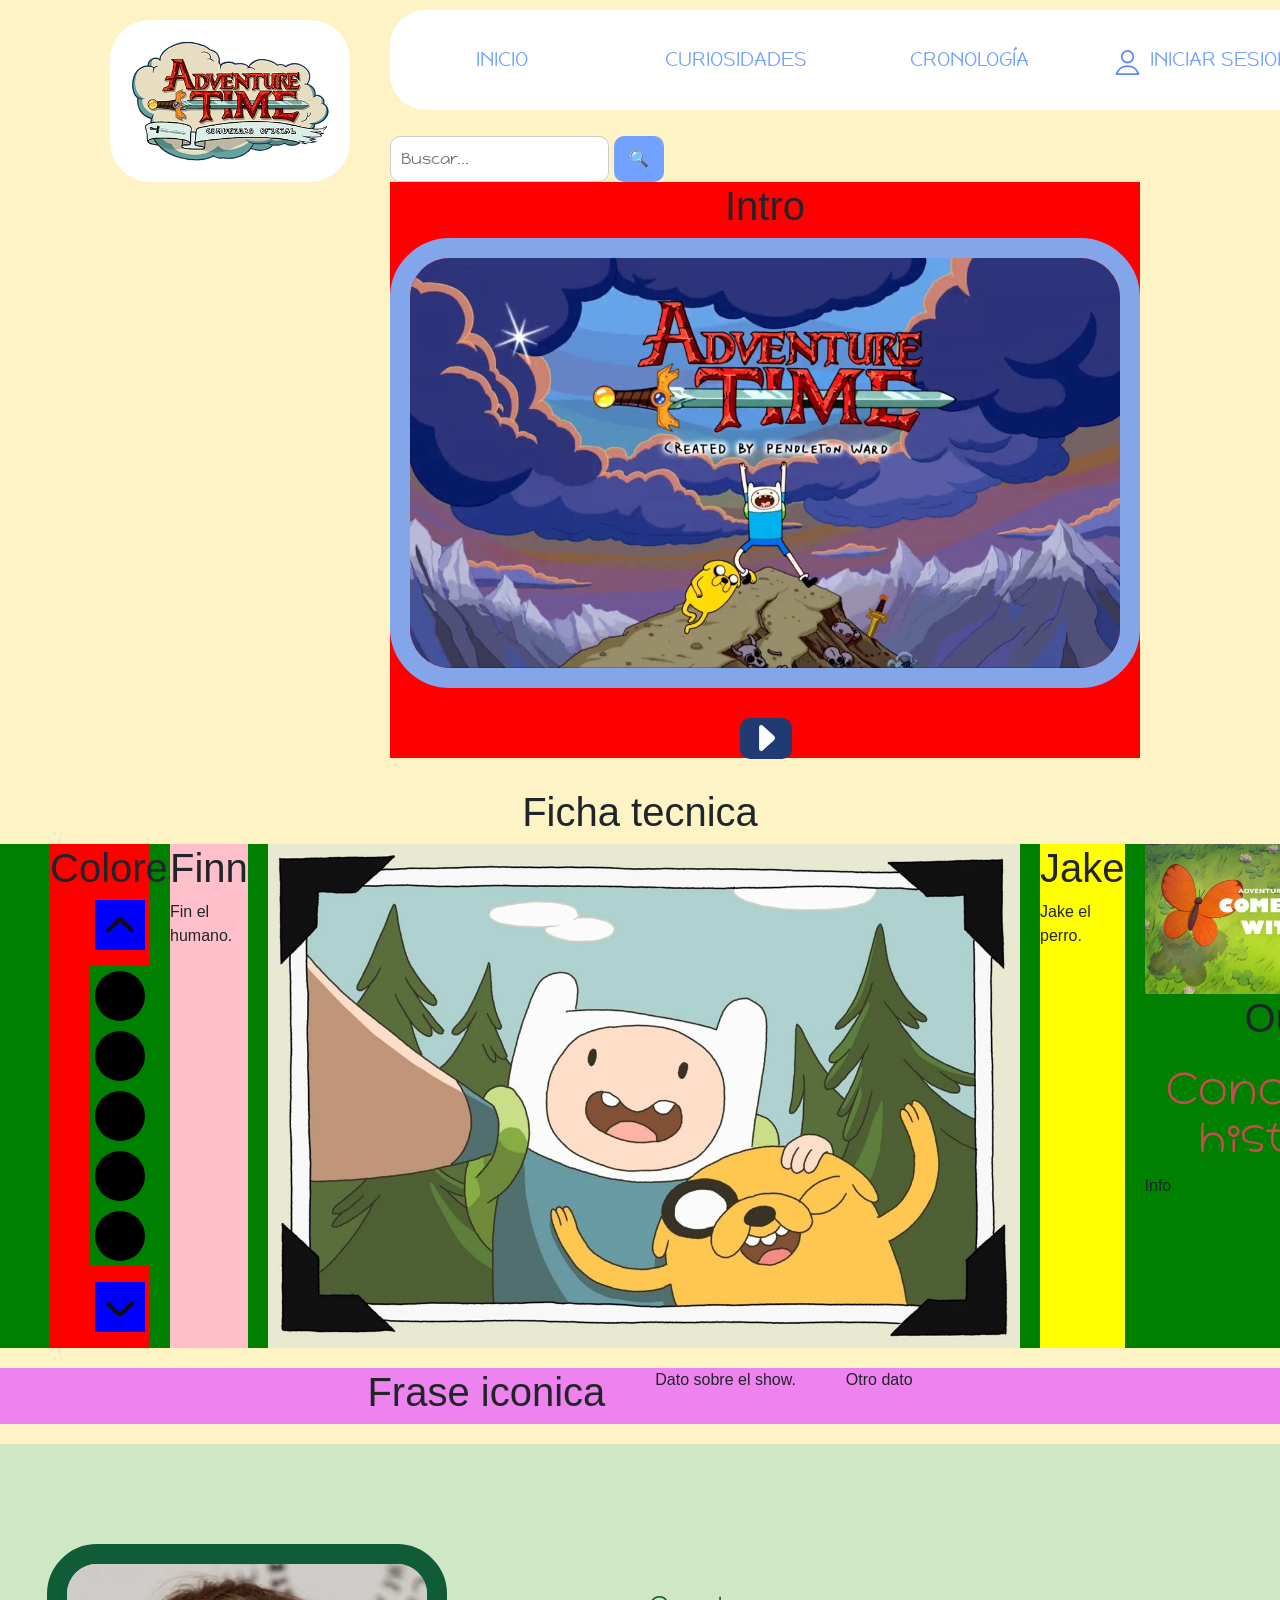
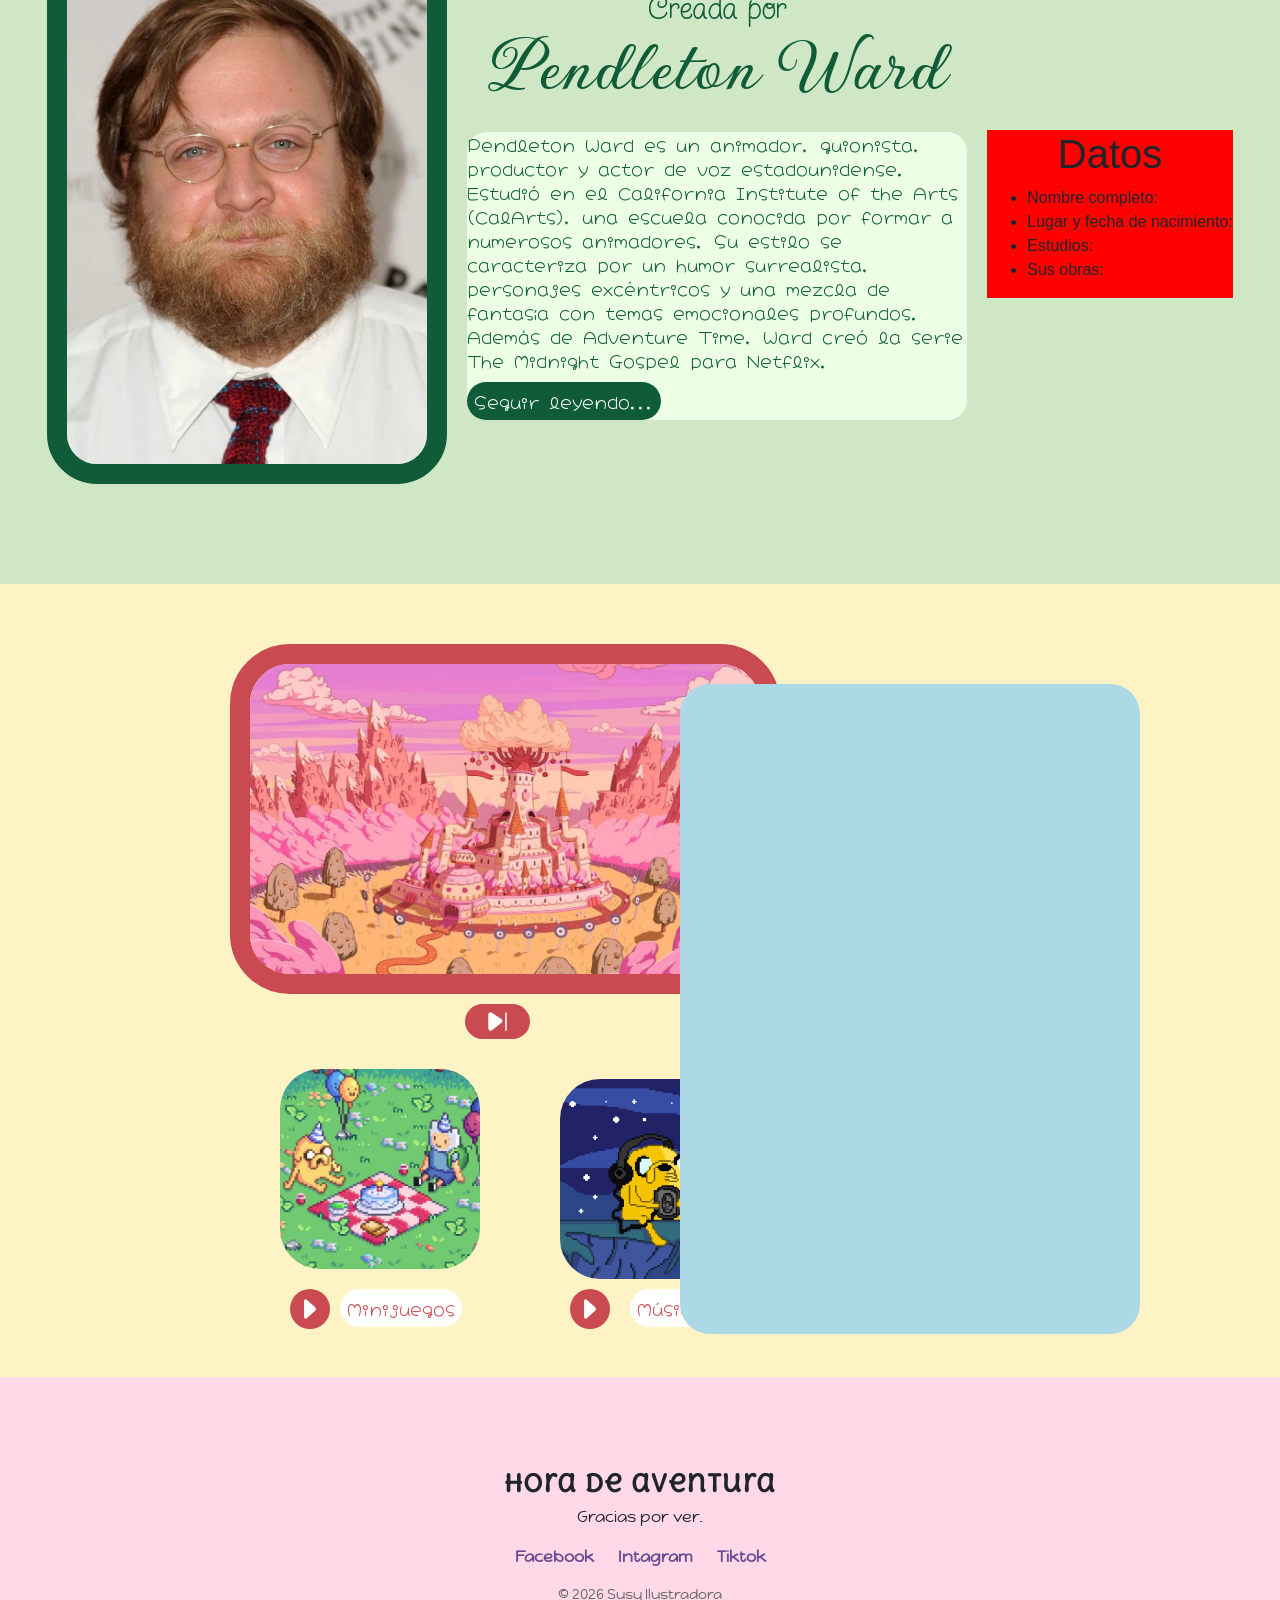
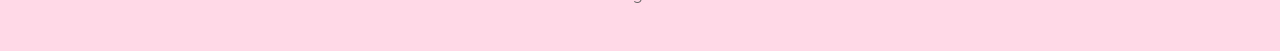
<file: index.html>
<!doctype html>
<html lang="es">
  <head>
    <meta charset="utf-8" />
    <meta name="viewport" content="width=device-width, initial-scale=1, shrink-to-fit=no" />
    <meta name="description" content="Mi web propia" />
    <meta name="author" content="Creacionmedia Publicidad" />
    <link rel="icon" href="images/favicon.ico" />
    <title>Web propia Hora de aventura</title>

    <!-- Bootstrap core CSS -->
    <link
      rel="stylesheet"
      href="https://stackpath.bootstrapcdn.com/bootstrap/4.3.1/css/bootstrap.min.css"
      integrity="sha384-ggOyR0iXCbMQv3Xipma34MD+dH/1fQ784/j6cY/iJTQUOhcWr7x9JvoRxT2MZw1T"
      crossorigin="anonymous" />
    <link rel="preconnect" href="https://fonts.googleapis.com" />
    <link rel="preconnect" href="https://fonts.gstatic.com" crossorigin />
    <link
      href="https://fonts.googleapis.com/css2?family=Delius+Unicase:wght@400;700&family=Fuzzy+Bubbles:wght@400;700&family=Gwendolyn:wght@400;700&family=Hachi+Maru+Pop&family=Happy+Monkey&family=Twinkle+Star&display=swap"
      rel="stylesheet" />
    <!-- Place your stylesheet here-->
    <link href="css/estiloinicio.css" rel="stylesheet" type="text/css" />
  </head>

  <body>
    <section id="inicio" class="log">
      <div class="container">
        <div class="row">
          <img src="images/atlogo.png" alt="logotip" />
        </div>
      </div>
    </section>

    <section class="cabecera">
      <div class="container">
        <div class="container">
          <div class="inicio1">
            <div class="menu">
              <ul>
                <li class="in">
                  <a
                    href="/">
                    INICIO
                  </a>
                </li>
                <li>
                  <a
                    href="/hora-de-aventura/curiosidades.html">
                    CURIOSIDADES
                  </a>
                </li>
                <li>
                  <a
                    href="/hora-de-aventura/cronologia.html">
                    CRONOLOGÍA
                  </a>
                </li>
                <li class="inicio">
                  <svg
                    class="icono"
                    xmlns="http://www.w3.org/2000/svg"
                    width="200"
                    height="200"
                    viewBox="0 0 14 14"
                    fill="#5b88f1">
                    <g fill="none" stroke="#5b88f1" stroke-linecap="round" stroke-linejoin="round">
                      <circle cx="7" cy="3.75" r="3.25" />
                      <path d="M13.18 13.5a6.49 6.49 0 0 0-12.36 0Z" />
                    </g></svg
                  ><a href="#login">INICIAR SESION</a>
                </li>
              </ul>
            </div>
          </div>
        </div>
      </div>
    </section>

    <div action="/buscar" method="get" class="buscador">
      <input type="text" name="q" placeholder="Buscar..." class="search-input" />
      <button type="submit" class="search-button">🔍</button>
    </div>
     
   <div class="intro">
      <h1>Intro</h1>
        <div class="fondos2">
        <img src="images/galeria/intro.jpg" alt="Imagen" id="Intro" />
        <br /> 
        <a href="https://www.youtube.com/watch?v=cvDxko2Zm0Q" class="boton1" target="_blank">
           <svg xmlns="http://www.w3.org/2000/svg" width="40" height="40" viewBox="0 0 24 24">
            <path
              fill="#ffffff"
              d="M16.75 11.989a1.82 1.82 0 0 1-.57 1.36l-6.82 6.1a1.27 1.27 0 0 1-.65.31h-.19a1.3 1.3 0 0 1-.52-.1a1.23 1.23 0 0 1-.54-.47a1.19 1.19 0 0 1-.21-.68v-13a1.2 1.2 0 0 1 .21-.69a1.23 1.23 0 0 1 1.25-.56c.24.039.464.143.65.3l6.76 6.09c.19.162.344.363.45.59c.114.234.175.49.18.75" />
          </svg></a>
    
      </div>
       
   </div>
   
   <h1>Ficha tecnica</h1>
   <div class="ficha">
      
       <div class="colores">
           <h1>Colores</h1>
           <p class="arrow"><svg width="50px" height="50px" viewBox="0 0 24 24" fill="none" xmlns="http://www.w3.org/2000/svg">
<path d="M18.2929 15.2893C18.6834 14.8988 18.6834 14.2656 18.2929 13.8751L13.4007 8.98766C12.6195 8.20726 11.3537 8.20757 10.5729 8.98835L5.68257 13.8787C5.29205 14.2692 5.29205 14.9024 5.68257 15.2929C6.0731 15.6835 6.70626 15.6835 7.09679 15.2929L11.2824 11.1073C11.673 10.7168 12.3061 10.7168 12.6966 11.1073L16.8787 15.2893C17.2692 15.6798 17.9024 15.6798 18.2929 15.2893Z" fill="#0F0F0F"/>
</svg></p>
           <ul>
              <li>
                  <svg viewBox="0 0 120 120" version="1.1" xmlns="http://www.w3.org/2000/svg">
  <circle cx="60" cy="60" r="50" />
</svg>
              </li>
              <li><svg viewBox="0 0 120 120" version="1.1" xmlns="http://www.w3.org/2000/svg">
  <circle cx="60" cy="60" r="50" />
</svg></li>
          <li><svg viewBox="0 0 120 120" version="1.1" xmlns="http://www.w3.org/2000/svg">
  <circle cx="60" cy="60" r="50" />
</svg></li>
          <li><svg viewBox="0 0 120 120" version="1.1" xmlns="http://www.w3.org/2000/svg">
  <circle cx="60" cy="60" r="50" />
</svg></li>
          <li><svg viewBox="0 0 120 120" version="1.1" xmlns="http://www.w3.org/2000/svg">
  <circle cx="60" cy="60" r="50" />
</svg></li>
           </ul>
           <p><svg width="50px" height="50px" viewBox="0 0 24 24" fill="none" xmlns="http://www.w3.org/2000/svg">
<path d="M5.70711 9.71069C5.31658 10.1012 5.31658 10.7344 5.70711 11.1249L10.5993 16.0123C11.3805 16.7927 12.6463 16.7924 13.4271 16.0117L18.3174 11.1213C18.708 10.7308 18.708 10.0976 18.3174 9.70708C17.9269 9.31655 17.2937 9.31655 16.9032 9.70708L12.7176 13.8927C12.3271 14.2833 11.6939 14.2832 11.3034 13.8927L7.12132 9.71069C6.7308 9.32016 6.09763 9.32016 5.70711 9.71069Z" fill="#0F0F0F"/>
</svg></p>
           
       </div>
       <div class="finn-info">
          <h1>Finn</h1>
           <p>Fin el humano.</p>
       </div>
       <img src="images/galeria/selfie.jpg" alt="Finn y Jake selfie" id="selfie">
       <div class="jake-info">
          <h1>Jake</h1>
           <p>Jake el perro.</p>
       </div>
       <div class="end">
           <img src="images/galeria/outro.jpg" alt="Come Along With Me" id="imgoutro">
           <h1>Outro</h1>
           <div class="historia">
              <h2>Conoce la historia</h2>
           <p>Info</p> 
           </div>
           
       </div>
       
   </div>
   <div class="texto-ficha">
       <h1>Frase iconica</h1>
       <p>Dato sobre el show.</p>
       <p>Otro dato</p>
   </div>
   
    <div class="biografia">
      <div><img src="images/galeria/Pendleton.png" alt="Foto Pendelton" class="foto1" /></div>
      <div class="info">
        <h1>Creada por</h1>
        <h2>Pendleton Ward</h2>
        <p>
          Pendleton Ward es un animador, guionista, productor y actor de voz estadounidense. Estudió en el California
          Institute of the Arts (CalArts), una escuela conocida por formar a numerosos animadores. Su estilo se
          caracteriza por un humor surrealista, personajes excéntricos y una mezcla de fantasía con temas emocionales
          profundos. Además de Adventure Time, Ward creó la serie The Midnight Gospel para Netflix.
          <br />
          <button id="...">Seguir leyendo...</button>
        </p>
      </div>
      <div class="datos-ward">
          <h1>Datos</h1>
          <ul>
              <li>Nombre completo:</li>
              <li>Lugar y fecha de nacimiento:</li>
              <li>Estudios:</li>
              <li>Sus obras:</li>
          </ul>
      </div>
    </div>
    <div class="estructura">
      <div class="slider">
        <img src="images/galeria/tarjeta1.jpg" alt="Img 1" />
        <img src="images/galeria/tarjeta2.jpg" alt="Img 2" />
        <img src="images/galeria/tarjeta3.jpg" alt="Img 3" />
        <img src="images/galeria/tarjeta4.jpg" alt="Img 4" />
        <img src="images/galeria/tarjeta5.jpg" alt="Img 5" />
      </div>
      <div class="fondos">
        <img src="images/galeria/fondo1.jpg" alt="Imagen" id="miImagen" />
        <br />
        <button class="botonfondos">
          <svg xmlns="http://www.w3.org/2000/svg" width="25" height="25" viewBox="0 0 24 24"><path fill="#ffffff" d="M20.095 21a.75.75 0 0 1-.75-.75V3.75a.75.75 0 0 1 1.5 0v16.5a.74.74 0 0 1-.75.75m-3.4-9.589a2.25 2.25 0 0 1-.85 1.82l-9.11 7.09c-.326.247-.713.4-1.12.44h-.23a2.142 2.142 0 0 1-1-.22a2.201 2.201 0 0 1-.9-.81a2.17 2.17 0 0 1-.33-1.16V5.421a2.22 2.22 0 0 1 .31-1.12a2.25 2.25 0 0 1 .85-.8a2.18 2.18 0 0 1 2.24.1l9.12 6.08c.29.191.53.448.7.75a2.3 2.3 0 0 1 .32.98"/></svg>
        </button>
      </div>
    </div>

    <div class="recuadros">
      <div class="fin">
        <img src="images/galeria/minijuegos.jpg" alt="Imagen" id="minijuegos" />
        <br />
        <button class="boton3">
          <svg xmlns="http://www.w3.org/2000/svg" width="30" height="30" viewBox="0 0 24 24">
            <path
              fill="#ffffff"
              d="M16.75 11.989a1.82 1.82 0 0 1-.57 1.36l-6.82 6.1a1.27 1.27 0 0 1-.65.31h-.19a1.3 1.3 0 0 1-.52-.1a1.23 1.23 0 0 1-.54-.47a1.19 1.19 0 0 1-.21-.68v-13a1.2 1.2 0 0 1 .21-.69a1.23 1.23 0 0 1 1.25-.56c.24.039.464.143.65.3l6.76 6.09c.19.162.344.363.45.59c.114.234.175.49.18.75" />
          </svg>
        </button>
        <div class="minijuegos">Minijuegos</div>
      </div>
      <div class="jake">
        <img src="images/galeria/musica.jpg" alt="Imagen" id="musica" />
        <br />
        <button class="boton2">
          <svg xmlns="http://www.w3.org/2000/svg" width="30" height="30" viewBox="0 0 24 24">
            <path
              fill="#ffffff"
              d="M16.75 11.989a1.82 1.82 0 0 1-.57 1.36l-6.82 6.1a1.27 1.27 0 0 1-.65.31h-.19a1.3 1.3 0 0 1-.52-.1a1.23 1.23 0 0 1-.54-.47a1.19 1.19 0 0 1-.21-.68v-13a1.2 1.2 0 0 1 .21-.69a1.23 1.23 0 0 1 1.25-.56c.24.039.464.143.65.3l6.76 6.09c.19.162.344.363.45.59c.114.234.175.49.18.75" />
          </svg>
        </button>
        <div class="musica">Música</div>
      </div>
    </div>

    <section class="pie-pagina">
      <div class="container">
        <div class="row"></div>
      </div>
    </section>

    <footer class="pie-pagina">
      <div class="footer-contenido">
        <h3>Hora de aventura</h3>
        <p>Gracias por ver.</p>

        <div class="links">
          <a href="#">Facebook</a>
          <a href="#">Intagram</a>
          <a href="#">Tiktok</a>
        </div>

        <p class="copy">© 2026 Susy Ilustradora</p>
      </div>
    </footer>
    <div class="container">
      <div class="row"></div>
    </div>

    <!-- Bootstrap core JavaScript
 ================================================== -->
    <!-- Placed at the end of the document so the pages load faster -->
    <script
      src="https://code.jquery.com/jquery-3.3.1.slim.min.js"
      integrity="sha384-q8i/X+965DzO0rT7abK41JStQIAqVgRVzpbzo5smXKp4YfRvH+8abtTE1Pi6jizo"
      crossorigin="anonymous"></script>
    <script
      src="https://cdnjs.cloudflare.com/ajax/libs/popper.js/1.14.7/umd/popper.min.js"
      integrity="sha384-UO2eT0CpHqdSJQ6hJty5KVphtPhzWj9WO1clHTMGa3JDZwrnQq4sF86dIHNDz0W1"
      crossorigin="anonymous"></script>
    <script
      src="https://stackpath.bootstrapcdn.com/bootstrap/4.3.1/js/bootstrap.min.js"
      integrity="sha384-JjSmVgyd0p3pXB1rRibZUAYoIIy6OrQ6VrjIEaFf/nJGzIxFDsf4x0xIM+B07jRM"
      crossorigin="anonymous"></script>
    <script src="js/scripts.js"> </script>
  </body>
</html>
</file>
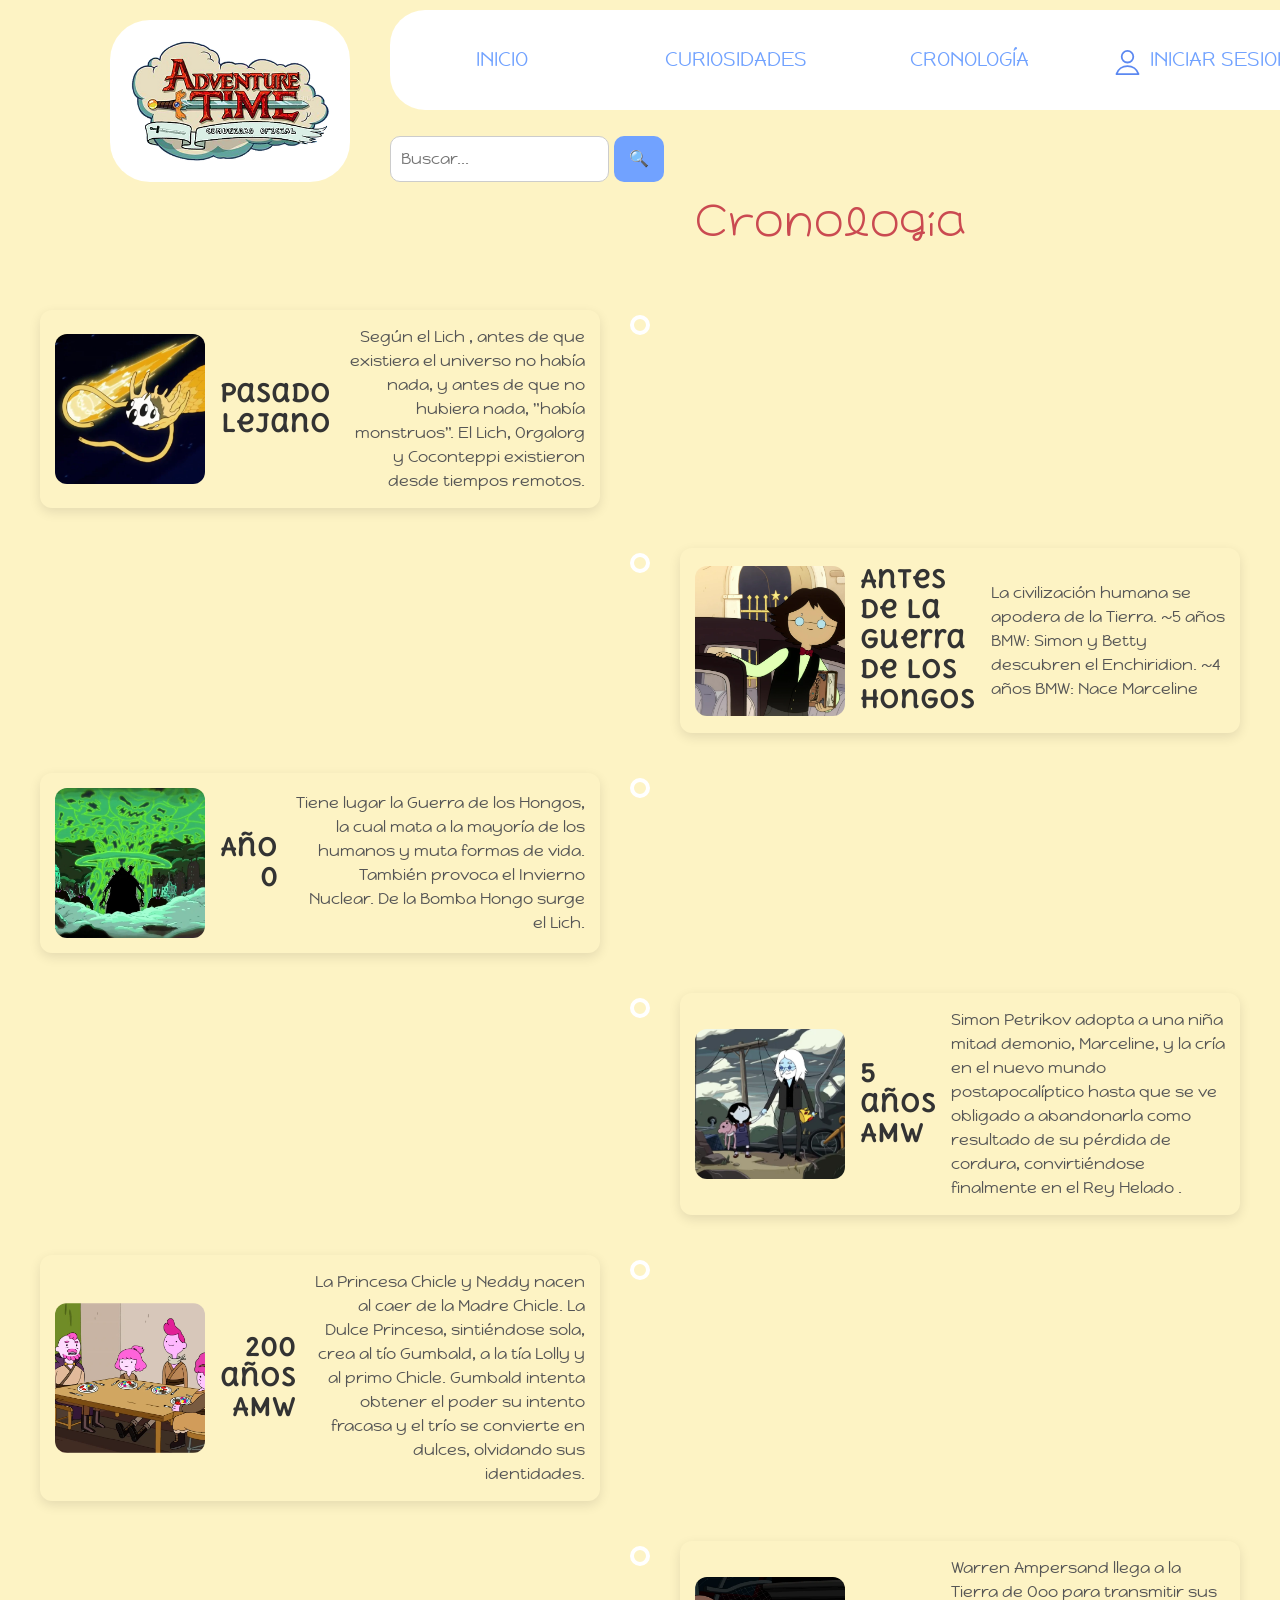
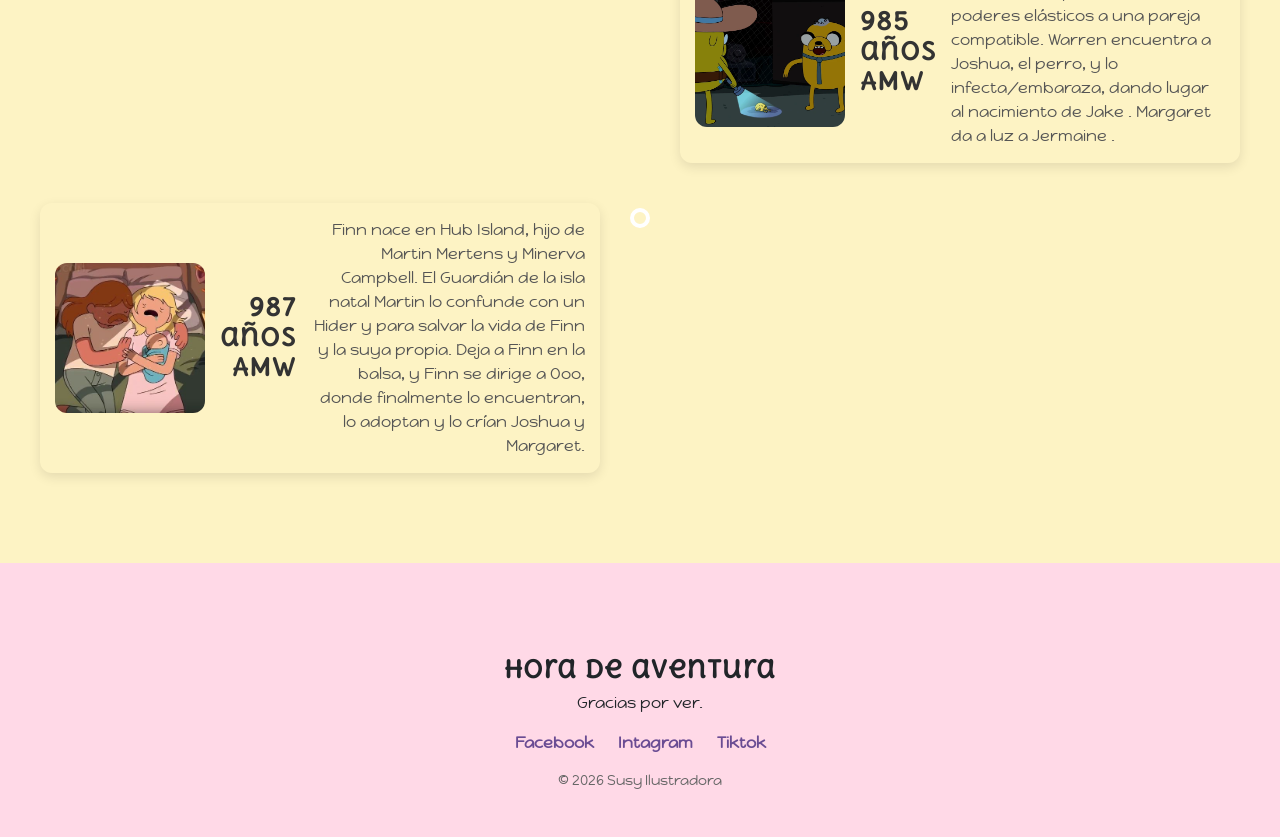
<file: cronologia.html>
<!doctype html>
<html lang="es">
  <head>
    <meta charset="utf-8" />
    <meta name="viewport" content="width=device-width, initial-scale=1, shrink-to-fit=no" />
    <meta name="description" content="Mi web propia" />
    <meta name="author" content="Creacionmedia Publicidad" />
    <link rel="icon" href="images/favicon.ico" />
    <title>Cronologia Hora de aventura</title>

    <!-- Bootstrap core CSS -->
    <link
      rel="stylesheet"
      href="https://stackpath.bootstrapcdn.com/bootstrap/4.3.1/css/bootstrap.min.css"
      integrity="sha384-ggOyR0iXCbMQv3Xipma34MD+dH/1fQ784/j6cY/iJTQUOhcWr7x9JvoRxT2MZw1T"
      crossorigin="anonymous" />
    <link rel="preconnect" href="https://fonts.googleapis.com" />
    <link rel="preconnect" href="https://fonts.gstatic.com" crossorigin />
    <link
      href="https://fonts.googleapis.com/css2?family=Delius+Unicase:wght@400;700&family=Fuzzy+Bubbles:wght@400;700&family=Gwendolyn:wght@400;700&family=Hachi+Maru+Pop&family=Happy+Monkey&family=Twinkle+Star&display=swap"
      rel="stylesheet" />
    <!-- Place your stylesheet here-->
    <link href="css/estiloinicio.css" rel="stylesheet" type="text/css" />
  </head>
  <body>
    <section id="inicio" class="log">
      <div class="container">
        <div class="row">
          <img src="images/atlogo.png" alt="logotip" />
        </div>
      </div>
    </section>
    <section class="cabecera">
      <div class="container">
        <div class="container">
          <div class="inicio1">
            <div class="menu">
              <ul>
                <li class="in">
                  <a
                    href="/">
                    INICIO
                  </a>
                </li>
                <li>
                  <a
                    href="/hora-de-aventura/curiosidades.html">
                    CURIOSIDADES
                  </a>
                </li>
                <li>
                  <a
                    href="/hora-de-aventura/cronologia.html">
                    CRONOLOGÍA
                  </a>
                </li>
                <li class="inicio">
                  <svg
                    class="icono"
                    xmlns="http://www.w3.org/2000/svg"
                    width="200"
                    height="200"
                    viewBox="0 0 14 14"
                    fill="#5b88f1">
                    <g fill="none" stroke="#5b88f1" stroke-linecap="round" stroke-linejoin="round">
                      <circle cx="7" cy="3.75" r="3.25" />
                      <path d="M13.18 13.5a6.49 6.49 0 0 0-12.36 0Z" />
                    </g></svg
                  ><a href="#login">INICIAR SESION</a>
                </li>
              </ul>
            </div>
          </div>
        </div>
      </div>
    </section>
    <div action="/buscar" method="get" class="buscador">
      <input type="text" name="q" placeholder="Buscar..." class="search-input" />
      <button type="submit" class="search-button">🔍</button>
    </div>
    <div class="estructura">
      <h2>Cronología</h2>

      <div class="timeline">
        <div class="timeline-item">
          <div class="timeline-content">
            <img src="images/galeria/Orgalorg.jpg" alt="Evento 1" />
            <h3>Pasado lejano</h3>
            <p>
              Según el Lich , antes de que existiera el universo no había nada, y antes de que no hubiera nada, "había
              monstruos". El Lich, Orgalorg y Coconteppi existieron desde tiempos remotos.
            </p>
          </div>
        </div>

        <div class="timeline-item">
          <div class="timeline-content">
            <img src="images/galeria/simon.jpg" alt="Evento 2" />
            <h3>Antes de la Guerra de los Hongos</h3>
            <p>
              La civilización humana se apodera de la Tierra. ~5 años BMW: Simon y Betty descubren el Enchiridion. ~4
              años BMW: Nace Marceline
            </p>
          </div>
        </div>

        <div class="timeline-item">
          <div class="timeline-content">
            <img src="images/galeria/lich.jpg" alt="Evento 3" />
            <h3>Año 0</h3>
            <p>
              Tiene lugar la Guerra de los Hongos, la cual mata a la mayoría de los humanos y muta formas de vida.
              También provoca el Invierno Nuclear. De la Bomba Hongo surge el Lich.
            </p>
          </div>
        </div>

        <div class="timeline-item">
          <div class="timeline-content">
            <img src="images/galeria/sym.jpg" alt="Evento 4" />
            <h3>5 años AMW</h3>
            <p>
              Simon Petrikov adopta a una niña mitad demonio, Marceline, y la cría en el nuevo mundo postapocalíptico
              hasta que se ve obligado a abandonarla como resultado de su pérdida de cordura, convirtiéndose finalmente
              en el Rey Helado .
            </p>
          </div>
        </div>

        <div class="timeline-item">
          <div class="timeline-content">
            <img src="images/galeria/familia.jpg" alt="Evento 5" />
            <h3>200 años AMW</h3>
            <p>
              La Princesa Chicle y Neddy nacen al caer de la Madre Chicle. La Dulce Princesa, sintiéndose sola, crea al
              tío Gumbald, a la tía Lolly y al primo Chicle. Gumbald intenta obtener el poder su intento fracasa y el
              trío se convierte en dulces, olvidando sus identidades.
            </p>
          </div>
        </div>

        <div class="timeline-item">
          <div class="timeline-content">
            <img src="images/galeria/jake.jpg" alt="Evento 6" />
            <h3>985 años AMW</h3>
            <p>
              Warren Ampersand llega a la Tierra de Ooo para transmitir sus poderes elásticos a una pareja compatible.
              Warren encuentra a Joshua, el perro, y lo infecta/embaraza, dando lugar al nacimiento de Jake . Margaret
              da a luz a Jermaine .
            </p>
          </div>
        </div>

        <div class="timeline-item">
          <div class="timeline-content">
            <img src="images/galeria/myf.jpg" alt="Evento 7" />
            <h3>987 años AMW</h3>
            <p>
              Finn nace en Hub Island, hijo de Martin Mertens y Minerva Campbell. El Guardián de la isla natal Martin lo
              confunde con un Hider y para salvar la vida de Finn y la suya propia. Deja a Finn en la balsa, y Finn se
              dirige a Ooo, donde finalmente lo encuentran, lo adoptan y lo crían Joshua y Margaret.
            </p>
          </div>
        </div>
      </div>
    </div>

    <section class="pie-pagina">
      <div class="container">
        <div class="row"></div>
      </div>
    </section>

    <footer class="pie-pagina">
      <div class="footer-contenido">
        <h3>Hora de aventura</h3>
        <p>Gracias por ver.</p>

        <div class="links">
          <a href="#">Facebook</a>
          <a href="#">Intagram</a>
          <a href="#">Tiktok</a>
        </div>

        <p class="copy">© 2026 Susy Ilustradora</p>
      </div>
    </footer>
    <div class="container">
      <div class="row"></div>
    </div>

    <!-- Bootstrap core JavaScript
 ================================================== -->
    <!-- Placed at the end of the document so the pages load faster -->
    <script
      src="https://code.jquery.com/jquery-3.3.1.slim.min.js"
      integrity="sha384-q8i/X+965DzO0rT7abK41JStQIAqVgRVzpbzo5smXKp4YfRvH+8abtTE1Pi6jizo"
      crossorigin="anonymous"></script>
    <script
      src="https://cdnjs.cloudflare.com/ajax/libs/popper.js/1.14.7/umd/popper.min.js"
      integrity="sha384-UO2eT0CpHqdSJQ6hJty5KVphtPhzWj9WO1clHTMGa3JDZwrnQq4sF86dIHNDz0W1"
      crossorigin="anonymous"></script>
    <script
      src="https://stackpath.bootstrapcdn.com/bootstrap/4.3.1/js/bootstrap.min.js"
      integrity="sha384-JjSmVgyd0p3pXB1rRibZUAYoIIy6OrQ6VrjIEaFf/nJGzIxFDsf4x0xIM+B07jRM"
      crossorigin="anonymous"></script>
    <script src="js/scripts.js"></script>
  </body>
</html>
</file>
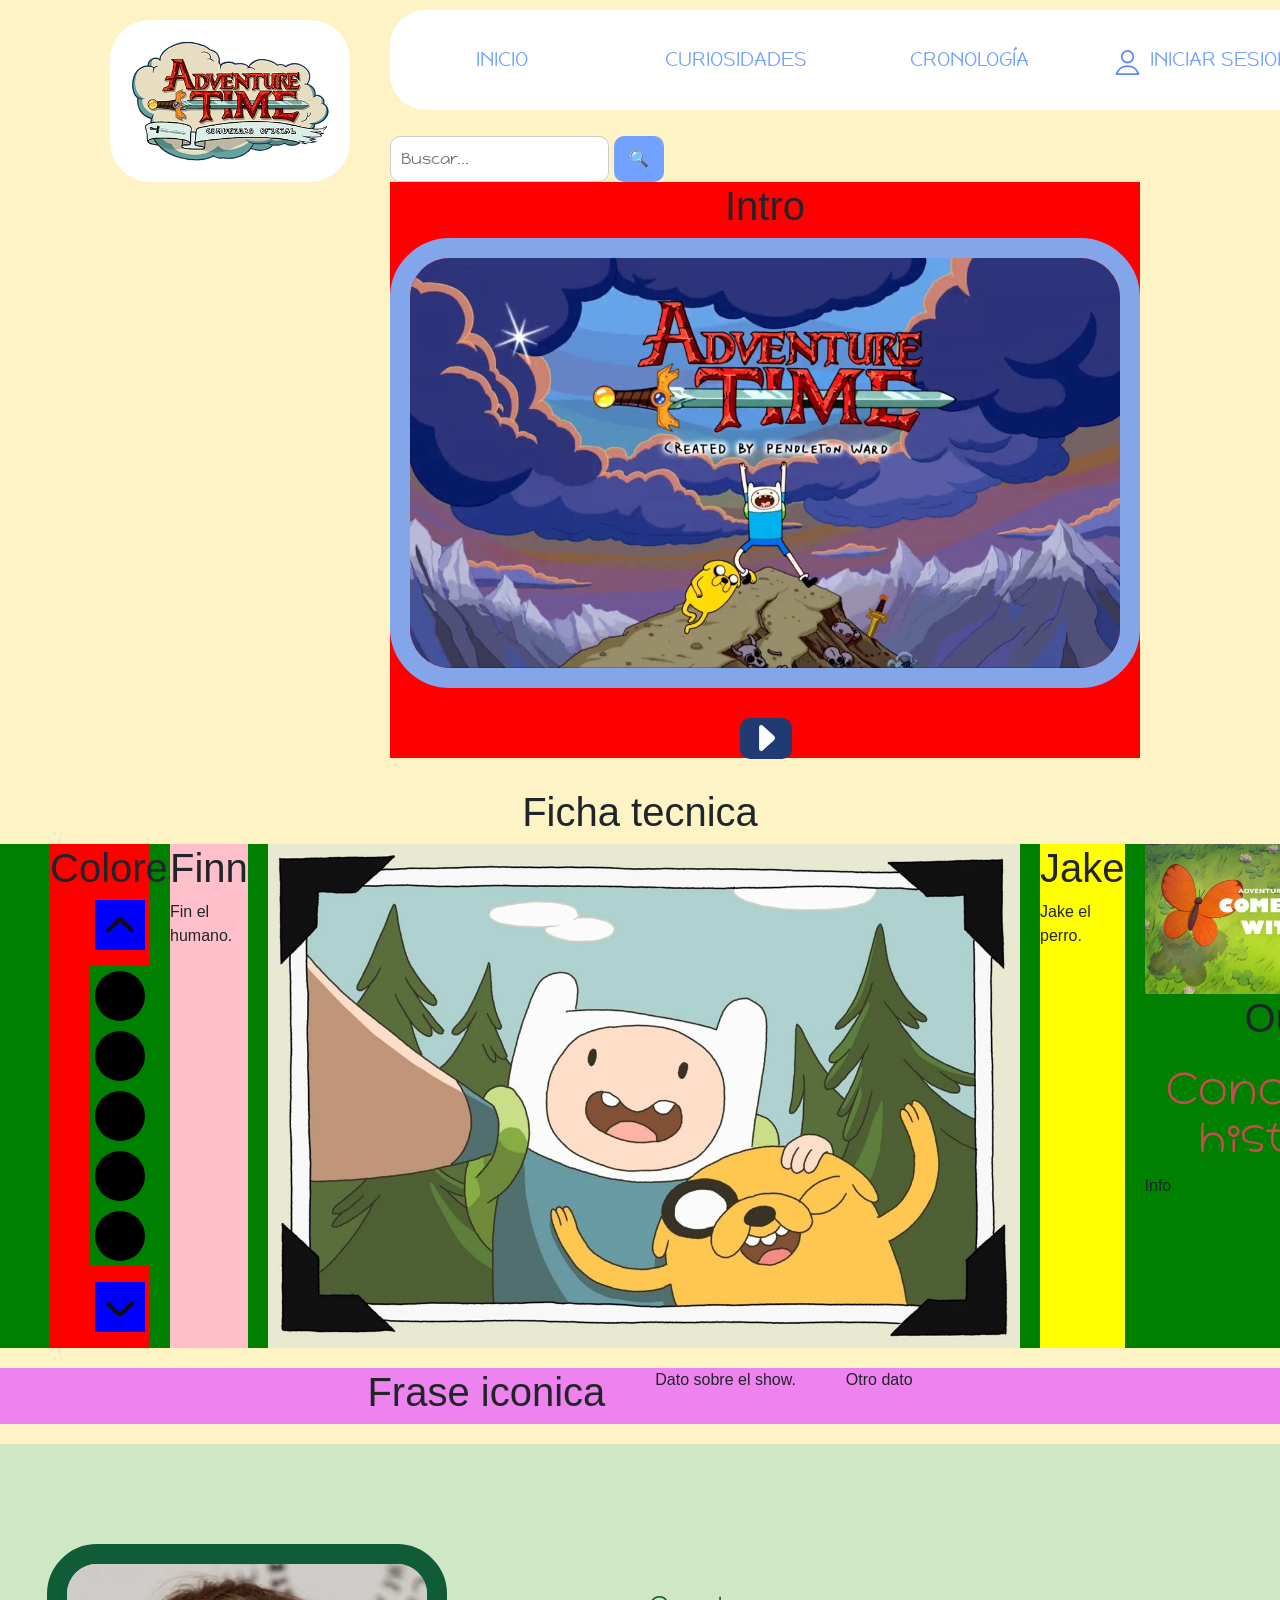
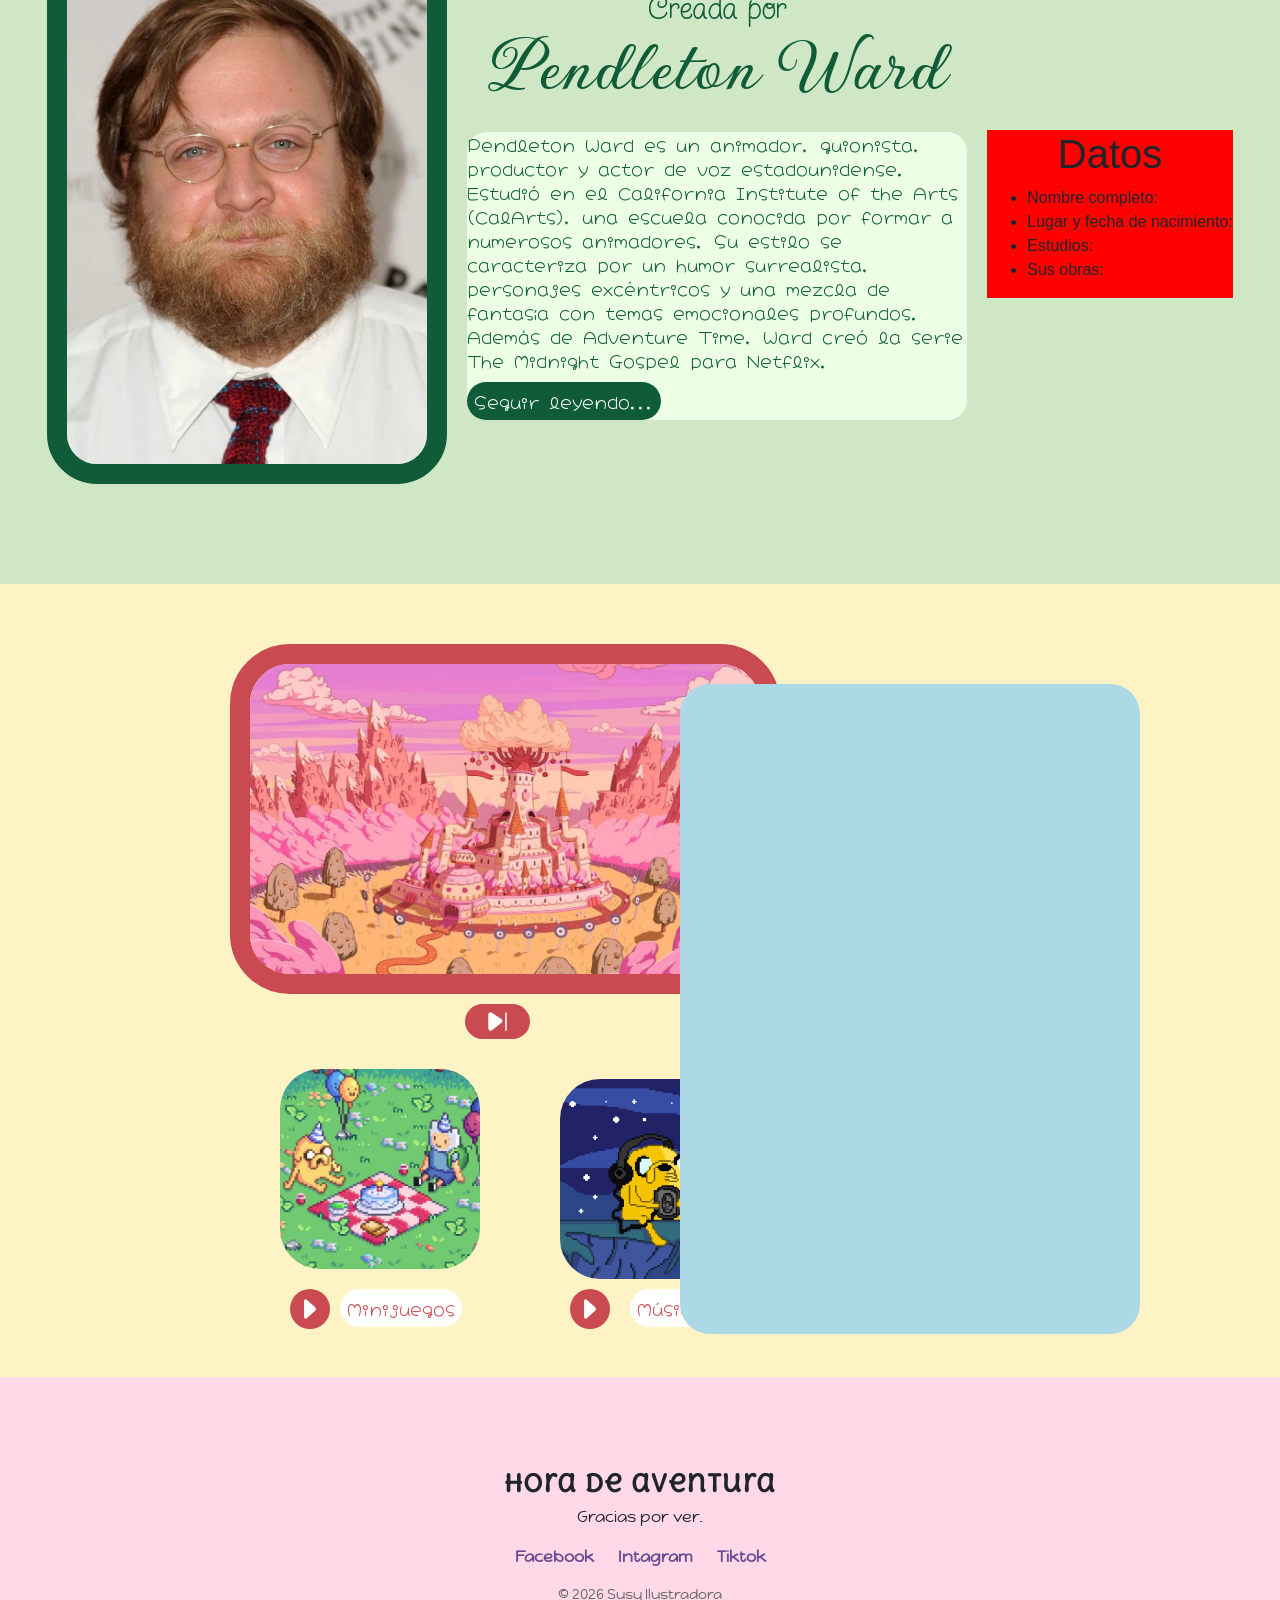
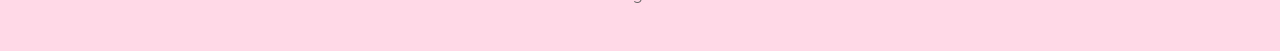
<file: webpropia.html>
<!doctype html>
<html lang="es">
  <head>
    <meta charset="utf-8" />
    <meta name="viewport" content="width=device-width, initial-scale=1, shrink-to-fit=no" />
    <meta name="description" content="Mi web propia" />
    <meta name="author" content="Creacionmedia Publicidad" />
    <link rel="icon" href="images/favicon.ico" />
    <title>Web propia Hora de aventura</title>

    <!-- Bootstrap core CSS -->
    <link
      rel="stylesheet"
      href="https://stackpath.bootstrapcdn.com/bootstrap/4.3.1/css/bootstrap.min.css"
      integrity="sha384-ggOyR0iXCbMQv3Xipma34MD+dH/1fQ784/j6cY/iJTQUOhcWr7x9JvoRxT2MZw1T"
      crossorigin="anonymous" />
    <link rel="preconnect" href="https://fonts.googleapis.com" />
    <link rel="preconnect" href="https://fonts.gstatic.com" crossorigin />
    <link
      href="https://fonts.googleapis.com/css2?family=Delius+Unicase:wght@400;700&family=Fuzzy+Bubbles:wght@400;700&family=Gwendolyn:wght@400;700&family=Hachi+Maru+Pop&family=Happy+Monkey&family=Twinkle+Star&display=swap"
      rel="stylesheet" />
    <!-- Place your stylesheet here-->
    <link href="css/estiloinicio.css" rel="stylesheet" type="text/css" />
  </head>

  <body>
    <section id="inicio" class="log">
      <div class="container">
        <div class="row">
          <img src="images/atlogo.png" alt="logotip" />
        </div>
      </div>
    </section>

    <section class="cabecera">
      <div class="container">
        <div class="container">
          <div class="inicio1">
            <div class="menu">
              <ul>
                <li class="in">
                  <a
                    href="file:///C:/Users/domin/OneDrive/Desktop/MARIA%20SUSANA%20DOMINGUEZ%20MORALES/web%20propia/webpropia.html">
                    INICIO
                  </a>
                </li>
                <li>
                  <a
                    href="file:///C:/Users/domin/OneDrive/Desktop/MARIA%20SUSANA%20DOMINGUEZ%20MORALES/web%20propia/curiosidades.html">
                    CURIOSIDADES
                  </a>
                </li>
                <li>
                  <a
                    href="file:///C:/Users/domin/OneDrive/Desktop/MARIA%20SUSANA%20DOMINGUEZ%20MORALES/web%20propia/cronologia.html">
                    CRONOLOGÍA
                  </a>
                </li>
                <li class="inicio">
                  <svg
                    class="icono"
                    xmlns="http://www.w3.org/2000/svg"
                    width="200"
                    height="200"
                    viewBox="0 0 14 14"
                    fill="#5b88f1">
                    <g fill="none" stroke="#5b88f1" stroke-linecap="round" stroke-linejoin="round">
                      <circle cx="7" cy="3.75" r="3.25" />
                      <path d="M13.18 13.5a6.49 6.49 0 0 0-12.36 0Z" />
                    </g></svg
                  ><a href="#login">INICIAR SESION</a>
                </li>
              </ul>
            </div>
          </div>
        </div>
      </div>
    </section>

    <div action="/buscar" method="get" class="buscador">
      <input type="text" name="q" placeholder="Buscar..." class="search-input" />
      <button type="submit" class="search-button">🔍</button>
    </div>
     
   <div class="intro">
      <h1>Intro</h1>
        <div class="fondos2">
        <img src="images/galeria/intro.jpg" alt="Imagen" id="Intro" />
        <br /> 
        <a href="https://www.youtube.com/watch?v=cvDxko2Zm0Q" class="boton1" target="_blank">
           <svg xmlns="http://www.w3.org/2000/svg" width="40" height="40" viewBox="0 0 24 24">
            <path
              fill="#ffffff"
              d="M16.75 11.989a1.82 1.82 0 0 1-.57 1.36l-6.82 6.1a1.27 1.27 0 0 1-.65.31h-.19a1.3 1.3 0 0 1-.52-.1a1.23 1.23 0 0 1-.54-.47a1.19 1.19 0 0 1-.21-.68v-13a1.2 1.2 0 0 1 .21-.69a1.23 1.23 0 0 1 1.25-.56c.24.039.464.143.65.3l6.76 6.09c.19.162.344.363.45.59c.114.234.175.49.18.75" />
          </svg></a>
    
      </div>
       
   </div>
   
   <h1>Ficha tecnica</h1>
   <div class="ficha">
      
       <div class="colores">
           <h1>Colores</h1>
           <p class="arrow"><svg width="50px" height="50px" viewBox="0 0 24 24" fill="none" xmlns="http://www.w3.org/2000/svg">
<path d="M18.2929 15.2893C18.6834 14.8988 18.6834 14.2656 18.2929 13.8751L13.4007 8.98766C12.6195 8.20726 11.3537 8.20757 10.5729 8.98835L5.68257 13.8787C5.29205 14.2692 5.29205 14.9024 5.68257 15.2929C6.0731 15.6835 6.70626 15.6835 7.09679 15.2929L11.2824 11.1073C11.673 10.7168 12.3061 10.7168 12.6966 11.1073L16.8787 15.2893C17.2692 15.6798 17.9024 15.6798 18.2929 15.2893Z" fill="#0F0F0F"/>
</svg></p>
           <ul>
              <li>
                  <svg viewBox="0 0 120 120" version="1.1" xmlns="http://www.w3.org/2000/svg">
  <circle cx="60" cy="60" r="50" />
</svg>
              </li>
              <li><svg viewBox="0 0 120 120" version="1.1" xmlns="http://www.w3.org/2000/svg">
  <circle cx="60" cy="60" r="50" />
</svg></li>
          <li><svg viewBox="0 0 120 120" version="1.1" xmlns="http://www.w3.org/2000/svg">
  <circle cx="60" cy="60" r="50" />
</svg></li>
          <li><svg viewBox="0 0 120 120" version="1.1" xmlns="http://www.w3.org/2000/svg">
  <circle cx="60" cy="60" r="50" />
</svg></li>
          <li><svg viewBox="0 0 120 120" version="1.1" xmlns="http://www.w3.org/2000/svg">
  <circle cx="60" cy="60" r="50" />
</svg></li>
           </ul>
           <p><svg width="50px" height="50px" viewBox="0 0 24 24" fill="none" xmlns="http://www.w3.org/2000/svg">
<path d="M5.70711 9.71069C5.31658 10.1012 5.31658 10.7344 5.70711 11.1249L10.5993 16.0123C11.3805 16.7927 12.6463 16.7924 13.4271 16.0117L18.3174 11.1213C18.708 10.7308 18.708 10.0976 18.3174 9.70708C17.9269 9.31655 17.2937 9.31655 16.9032 9.70708L12.7176 13.8927C12.3271 14.2833 11.6939 14.2832 11.3034 13.8927L7.12132 9.71069C6.7308 9.32016 6.09763 9.32016 5.70711 9.71069Z" fill="#0F0F0F"/>
</svg></p>
           
       </div>
       <div class="finn-info">
          <h1>Finn</h1>
           <p>Fin el humano.</p>
       </div>
       <img src="images/galeria/selfie.jpg" alt="Finn y Jake selfie" id="selfie">
       <div class="jake-info">
          <h1>Jake</h1>
           <p>Jake el perro.</p>
       </div>
       <div class="end">
           <img src="images/galeria/outro.jpg" alt="Come Along With Me" id="imgoutro">
           <h1>Outro</h1>
           <div class="historia">
              <h2>Conoce la historia</h2>
           <p>Info</p> 
           </div>
           
       </div>
       
   </div>
   <div class="texto-ficha">
       <h1>Frase iconica</h1>
       <p>Dato sobre el show.</p>
       <p>Otro dato</p>
   </div>
   
    <div class="biografia">
      <div><img src="images/galeria/Pendleton.png" alt="Foto Pendelton" class="foto1" /></div>
      <div class="info">
        <h1>Creada por</h1>
        <h2>Pendleton Ward</h2>
        <p>
          Pendleton Ward es un animador, guionista, productor y actor de voz estadounidense. Estudió en el California
          Institute of the Arts (CalArts), una escuela conocida por formar a numerosos animadores. Su estilo se
          caracteriza por un humor surrealista, personajes excéntricos y una mezcla de fantasía con temas emocionales
          profundos. Además de Adventure Time, Ward creó la serie The Midnight Gospel para Netflix.
          <br />
          <button id="...">Seguir leyendo...</button>
        </p>
      </div>
      <div class="datos-ward">
          <h1>Datos</h1>
          <ul>
              <li>Nombre completo:</li>
              <li>Lugar y fecha de nacimiento:</li>
              <li>Estudios:</li>
              <li>Sus obras:</li>
          </ul>
      </div>
    </div>
    <div class="estructura">
      <div class="slider">
        <img src="images/galeria/tarjeta1.jpg" alt="Img 1" />
        <img src="images/galeria/tarjeta2.jpg" alt="Img 2" />
        <img src="images/galeria/tarjeta3.jpg" alt="Img 3" />
        <img src="images/galeria/tarjeta4.jpg" alt="Img 4" />
        <img src="images/galeria/tarjeta5.jpg" alt="Img 5" />
      </div>
      <div class="fondos">
        <img src="images/galeria/fondo1.jpg" alt="Imagen" id="miImagen" />
        <br />
        <button class="botonfondos">
          <svg xmlns="http://www.w3.org/2000/svg" width="25" height="25" viewBox="0 0 24 24"><path fill="#ffffff" d="M20.095 21a.75.75 0 0 1-.75-.75V3.75a.75.75 0 0 1 1.5 0v16.5a.74.74 0 0 1-.75.75m-3.4-9.589a2.25 2.25 0 0 1-.85 1.82l-9.11 7.09c-.326.247-.713.4-1.12.44h-.23a2.142 2.142 0 0 1-1-.22a2.201 2.201 0 0 1-.9-.81a2.17 2.17 0 0 1-.33-1.16V5.421a2.22 2.22 0 0 1 .31-1.12a2.25 2.25 0 0 1 .85-.8a2.18 2.18 0 0 1 2.24.1l9.12 6.08c.29.191.53.448.7.75a2.3 2.3 0 0 1 .32.98"/></svg>
        </button>
      </div>
    </div>

    <div class="recuadros">
      <div class="fin">
        <img src="images/galeria/minijuegos.jpg" alt="Imagen" id="minijuegos" />
        <br />
        <button class="boton3">
          <svg xmlns="http://www.w3.org/2000/svg" width="30" height="30" viewBox="0 0 24 24">
            <path
              fill="#ffffff"
              d="M16.75 11.989a1.82 1.82 0 0 1-.57 1.36l-6.82 6.1a1.27 1.27 0 0 1-.65.31h-.19a1.3 1.3 0 0 1-.52-.1a1.23 1.23 0 0 1-.54-.47a1.19 1.19 0 0 1-.21-.68v-13a1.2 1.2 0 0 1 .21-.69a1.23 1.23 0 0 1 1.25-.56c.24.039.464.143.65.3l6.76 6.09c.19.162.344.363.45.59c.114.234.175.49.18.75" />
          </svg>
        </button>
        <div class="minijuegos">Minijuegos</div>
      </div>
      <div class="jake">
        <img src="images/galeria/musica.jpg" alt="Imagen" id="musica" />
        <br />
        <button class="boton2">
          <svg xmlns="http://www.w3.org/2000/svg" width="30" height="30" viewBox="0 0 24 24">
            <path
              fill="#ffffff"
              d="M16.75 11.989a1.82 1.82 0 0 1-.57 1.36l-6.82 6.1a1.27 1.27 0 0 1-.65.31h-.19a1.3 1.3 0 0 1-.52-.1a1.23 1.23 0 0 1-.54-.47a1.19 1.19 0 0 1-.21-.68v-13a1.2 1.2 0 0 1 .21-.69a1.23 1.23 0 0 1 1.25-.56c.24.039.464.143.65.3l6.76 6.09c.19.162.344.363.45.59c.114.234.175.49.18.75" />
          </svg>
        </button>
        <div class="musica">Música</div>
      </div>
    </div>

    <section class="pie-pagina">
      <div class="container">
        <div class="row"></div>
      </div>
    </section>

    <footer class="pie-pagina">
      <div class="footer-contenido">
        <h3>Hora de aventura</h3>
        <p>Gracias por ver.</p>

        <div class="links">
          <a href="#">Facebook</a>
          <a href="#">Intagram</a>
          <a href="#">Tiktok</a>
        </div>

        <p class="copy">© 2026 Susy Ilustradora</p>
      </div>
    </footer>
    <div class="container">
      <div class="row"></div>
    </div>

    <!-- Bootstrap core JavaScript
 ================================================== -->
    <!-- Placed at the end of the document so the pages load faster -->
    <script
      src="https://code.jquery.com/jquery-3.3.1.slim.min.js"
      integrity="sha384-q8i/X+965DzO0rT7abK41JStQIAqVgRVzpbzo5smXKp4YfRvH+8abtTE1Pi6jizo"
      crossorigin="anonymous"></script>
    <script
      src="https://cdnjs.cloudflare.com/ajax/libs/popper.js/1.14.7/umd/popper.min.js"
      integrity="sha384-UO2eT0CpHqdSJQ6hJty5KVphtPhzWj9WO1clHTMGa3JDZwrnQq4sF86dIHNDz0W1"
      crossorigin="anonymous"></script>
    <script
      src="https://stackpath.bootstrapcdn.com/bootstrap/4.3.1/js/bootstrap.min.js"
      integrity="sha384-JjSmVgyd0p3pXB1rRibZUAYoIIy6OrQ6VrjIEaFf/nJGzIxFDsf4x0xIM+B07jRM"
      crossorigin="anonymous"></script>
    <script src="js/scripts.js"> </script>
  </body>
</html>
</file>
<file: css/estiloinicio.css>
@keyframes slideAnimation {
  0% { opacity: 0; }
  10% { opacity: 1; }
  33% { opacity: 1; }
  43% { opacity: 0; }
  100% { opacity: 0; }
}

@keyframes fadeInUp {
  to {
    opacity: 1;
    transform: translateY(0);
  }
}

body {
    background: #fdf3c4;
}

.cabecera,
.slide,
.tarjetas,
pie de pagina {
    width: 100%;
}
.row img{
  width: 200px;
}

.log {
  width: fit-content;
  height: auto;
  float: left;
  margin-left: 110px;
    margin-top: 20px;
    margin-right: 40px;
    margin-bottom: 40px;
  background-color: white;
  padding: 20px;
 border-radius: 40px;   
}
.menu { 
  font-family: "Happy Monkey", system-ui;
  font-weight: 400;
  font-style: normal;
   margin-bottom: -30px; 
  margin-top: -20px;
  width: 10px;
  padding: 10 10 10px;
}
.buscador {
    background: none;
    margin-top: 30px;
}
.cabecera {
  background-color: none;
  padding: 10px 15px 10px;   
}
.icono{
 width: 25px;
    height: auto;
    margin-right:10px;
}
.cabecera .menu ul {
    margin-top: 20px;
    background: white;
    display: flex;
    flex-wrap: wrap;
    text-align: center;
    align-content: center;
    padding: 10px;
    border-radius: 35px;
   height: 100px;
     gap: 5px;
}
.login {
    margin-top: -35px;
}
.menu,
.login {
background-color: none;
    width: 100%;  
    margin-left: 160px
}
.cabecera .menu ul li {
     flex: 1 1 0; 
    list-style: none;
  padding: 10 10 10px;
  margin-right: 20px;
}
.menu a {
  color: #71a2ff;
  text-decoration: none;
  font-size: 20px;
  transition: color 0.4s;
    margin-right: 5px;
}
.menu a:hover {
  color: #ffdd53;
}
.buscador {
  display: flex;
  gap: 5px;
  font-family: "Happy Monkey", system-ui;
  font-weight: 400;
  font-style: normal;
}
.search-input {
  padding: 10px;
  border: 1px solid #ccc;
  border-radius: 10px;
}
.search-button {
  padding: 10px 15px;
  background-color: #71a2ff;
  color: white;
  border: none;
  border-radius: 10px;
  cursor: pointer;
  transition: background-color 0.3s ease;
}
.search-button:hover {
  background-color: #0056b3;
}

.intro {
  background: red;
  align-content: center;
  width: fit-content;
  height: fit-content;
  margin-bottom: 30px;
}

#Intro {
    width: 750px;
    height: 450px;
    object-fit: cover;
    border: 20px solid #83a6ea;
  border-radius: 60px;
  margin-bottom: 30px;
}

.boton1 {
  width: 100px;
  height: 40px;
    justify-content: center;
  align-content: center;
    padding: 10px 5px 14px 7px;
    cursor: pointer;
    background-color: #1f3b71;
    color: white;
    border-radius: 10px;
  margin-left: 350px;
} 

.boton1:hover{
    background: #5a86de;
}

.ficha {
  background: green;
  display: flex;
  gap: 20px;
  margin-bottom: 20px;
}

.colores {
  background: red;
  width: 100px;
  align-content: center;
  justify-content: center;
  margin-left: 50px;
}

.colores p {
  background: blue;
  width: fit-content;
  margin-left: 45px;
}

.colores ul {
   list-style: none;
  width: 100px;
}

.colores ul li {
  background: green;
}

.finn-info {
  background: pink;
  width: 400px;
}

.jake-info {
  background: yellow;
  width: 400px;
}

#selfie {
  width: 900px;
  height: 504px;
}

#imgoutro {
  width: 300px;
  height: 150px;
}

.texto-ficha {
  background: violet;
  display: flex;
  gap: 50px;
  align-content: center;
  justify-content: center;
  margin-bottom: 20px;
}

.slider {
  width: 460px; 
  height: 650px;
  position: relative;
  overflow: hidden; 
  margin-top: 100px;
  margin-left: auto;
  margin-bottom: 20px;
  margin-right: 140px;
  background: lightblue;
  border-radius: 30px;
}
.slider img {
  width: 100%;
  position: absolute;
  top: 0;
  left: 0;
  opacity: 0; 
  animation: slideAnimation 20s infinite;
}

.estructura {
  background: none;
}
.fondos {
  background: none;
  margin-bottom: 30px;
  margin-left: 80px;
  margin-top: -500px;

}

#miImagen {
    width: 550px;
    height: 350px;
    object-fit: cover;
    border: 20px solid #ca4a51;
  border-radius: 60px;
  margin-top: -210px;
  margin-left: 150px;
}


.botonfondos {
  height: fit-content;
  width: fit-content;
    padding: 5px 20px 5px 20px;
    font-size: 16px;
    cursor: pointer;
    background-color: #ca4a51;
    color: white;
    border: none;
    border-radius: 40px;
    margin-top: 10px;
  margin-left: 385px;
}

button:hover {
    background-color: #ffa4bb;
}

.fin {
  width: fit-content;
  height: fitpx;
  margin-left: 80px;
  margin-top: 120px;
  background: none;
}

#minijuegos {
    width: 200px;
    height: 200px;
    object-fit: cover;
  border-radius: 40px;
  margin-top: -90px;
  margin-left: 200px;
}

.jake {
  width: 500px;
  height: fit-content;
  margin-left: 410px;
  margin-top: -115px;
  margin-bottom: 20px;
  background: none;
}

#musica {
    width: 200px;
    height: 200px;
    object-fit: cover;
  border-radius: 40px;
  margin-top: -133px;
  margin-left: 150px;
  animation-delay: 2s;
}


.boton2 {
 height: fit-content;
  align-content: center;
  width: fit-content;
    padding: 5px 5px;
    cursor: pointer;
    background-color: #ca4a51;
    color: white;
    border: none;
    border-radius: 20px;
margin-top: 10px;
 margin-left: 160px;
}

.boton3 {
 height: fit-content;
  align-content: center;
  width: fit-content;
    padding: 5px 5px;
    cursor: pointer;
    background-color: #ca4a51;
    color: white;
    border: none;
    border-radius: 20px;
    margin-top: 20px;
  margin-left: 210px;
}

.minijuegos {
  height: fit-content;
  align-content: center;
  width: fit-content;
    padding: 7px 7px;
    cursor: pointer;
    background-color: white;
    color: #ca4a51;
    border: none;
    border-radius: 20px;
  margin-top: -40px;
  margin-left: 260px;
  font-family: "Hachi Maru Pop", cursive;
  font-weight: 400;
  font-style: normal;
}

.musica {
  height: fit-content;
  align-content: center;
  width: fit-content;
    padding: 7px 7px;
    cursor: pointer;
    background-color: white;
    color: #ca4a51;
    border: none;
    border-radius: 20px;
  margin-top: -40px;
  margin-left: 220px;
  font-family: "Hachi Maru Pop", cursive;
  font-weight: 400;
  font-style: normal;
  margin-bottom: 50px;
}

.biografia{
  background: #d0e7c6;
    display: flex;
    align-items: center;
  justify-content: center;
    gap: 20px;
}

.biografia img{
    width: 400px;
    height: auto;
}

h1,
h2 {
  text-align: center;
}

h3 {
  font-family: "Delius Unicase", cursive;
  font-weight: 700;
  font-style: normal;
  font-size: 25px;
}


.foto1{
  border-radius: 50px;
  padding: 10 10 10px;
  margin-bottom: 100px;
  margin-top: 100px;
  object-fit: cover;
    border: 20px solid #105c38;
}


.info h1 {
   font-family: "Twinkle Star", cursive;
  font-weight: 400;
  font-style: normal;
  font-size: 30px;
  margin-bottom: -20px;
  color: #105c38;
}

.info h2 {
  font-family: "Gwendolyn", cursive;
  font-weight: 700;
  font-style: normal;
  font-size: 80px;
   color: #105c38;
}

.info p {
    max-width: 500px;
  font-family: "Hachi Maru Pop", cursive;
  font-weight: 400;
  font-style: normal;
  background: #ecffe4;
  border-radius: 20px;
   color: #105c38;
}


.info p button {
  margin-top: 10px;
  padding: 7px 7px;
    cursor: pointer;
    background-color: #105c38;
    color: white;
    border: none;
    border-radius: 20px;
}

.datos-ward {
  background: red;
}

.pie-pagina{
  background: #ffd9e7;
  padding: 30px;
  text-align: center;
   font-family: "Happy Monkey", system-ui;
  font-weight: 400;
  font-style: normal;
}

.pie-pagina-contenido h3{
  margin-bottom: 10px;
  color: #5a3d5c;
}

.pie-pagina-contenido p{
  color: #555;
}

.links{
  margin: 15px 0;
}

.links a{
  text-decoration: none;
  color: #6a4c93;
  margin: 0 10px;
  font-weight: bold;
}

.links a:hover{
  color: #ff7aa2;
}

.copy{
  font-size: 14px;
  margin-top: 15px;
  color: #666;
}

:root {
  --card-bg: #e7f5fa;
}

.grid{
  display:grid;
  grid-template-columns:repeat(3, 1fr);
  gap:16px;
  margin-top:12px;
  margin-bottom: 20px;
  
}

.card{
  background: var(--card-bg);
  border-radius:30px;
  padding:12px;
  min-height:260px;
  display:flex;
  flex-direction:column;
  gap:10px;
  transition: transform .22s ease, box-shadow .22s ease;
  border:1px solid rgba(255,255,255,0.03);
  margin-bottom: 40px;
  margin-top: 20px;
}

.card:hover{
  transform: translateY(-6px);
  box-shadow: 0 18px 50px rgba(0,0,0,0.6);
}

.card img{
  width:100%;
  height:160px;
  object-fit:cover;
  border-radius:25px;
}

.card h3{
  margin:0;
  color: #0f357e;
  font-size:1rem;
  text-transform:uppercase;
  letter-spacing:1px;
  font-family: "Fuzzy Bubbles", sans-serif;
  font-weight: 700;
  font-style: normal;
}

.card p{
  margin:0;
  color: #0f357e;
  font-size:0.9rem;
  flex:1;
   font-family: "Fuzzy Bubbles", sans-serif;
  font-weight: 400;
  font-style: normal;
}

h2 {
  color: #ca4a51;
  padding: 10px;
  font-family: "Hachi Maru Pop", cursive;
  font-weight: 400;
  font-style: normal;
  font-size: 40px;
}

.titulo{
  background:#d0e7c6;
  margin-top: 20px;
  margin-bottom: 20px;
  padding-top: 10px;
}

.contenedor-tarjetas{
  display:grid;
  grid-template-columns: repeat(4, 1fr);
  gap:35px;
  padding:60px;
  background: #d0e7c6
}

/* tarjeta estilo caricatura */
.tarjeta{
  background: linear-gradient(180deg,#ffffff,#f7f7ff);
  border-radius:30px;
  text-align:center;
  padding-bottom:20px;
  box-shadow:0 12px 25px rgba(0,0,0,0.15);
  transition:transform 0.3s;
  position:relative;
}

/* efecto flotante */
.tarjeta:hover{
  transform:translateY(-15px) scale(1.05);
}


.tarjeta img{
  width:140px;
  height:140px;
  object-fit:cover;
  border-radius:50%;
  margin-top:-50px;
  border:8px solid #feffe7;
  box-shadow:0 6px 15px rgba(0,0,0,0.2);
}


.tarjeta h3{
  margin-top:15px;
  font-size:22px;
  color:#333;
}


.tarjeta p{
  padding:0 20px;
  font-size:14px;
  color:#555;
}

.tarjeta
{background:#feffe7;}

.especies {
  background: red;
}

.galeria{
  display:grid;
  grid-template-columns: repeat(3, 1fr);
  gap:100px;
  max-width:1100px;
  margin:auto;
}

.item{
  text-align:center;
}

.item img{
  width:100%;
  height:200px;
  object-fit:cover;
  border-radius:20px;
}

.item p{
  margin-top:8px;
  font-size:16px;
  color:#333;
}

.dulce-gente {
  background: blue;
   display: flex;
    align-items: center;
  justify-content: center;
    gap: 20px;
}

.info-dulce {
  background: none;
}

.info-dulce li{
  background: green;
}


.timeline {
  position: relative;
  max-width: 1300px;
  margin: 50px auto;
  margin-top: 20px;
  padding: 20px 0;
}

.timeline::before {
  content: '';
  position: absolute;
  left: 50%;
  transform: translateX(-50%);
  width: 4px;
  height: 100%;
  background-color: var(--pastel-blue);
}


.timeline-item {
  position: relative;
  width: 50%;
  padding: 20px 40px;
  box-sizing: border-box;
  opacity: 0;
  transform: translateY(20px);
  animation: fadeInUp 0.8s forwards;
}


.timeline-item:nth-child(odd) {
  left: 0;
  text-align: right;
  animation-delay: 0.2s;
}

.timeline-item:nth-child(even) {
  left: 50%;
  text-align: left;
  animation-delay: 0.4s;
}


.timeline-item::before {
  content: '';
  position: absolute;
  top: 25px;
  width: 20px;
  height: 20px;
  border-radius: 50%;
  background-color: var(--pastel-pink);
  border: 4px solid white;
  z-index: 1;
}

.timeline-item:nth-child(odd)::before {
  right: -10px;
}

.timeline-item:nth-child(even)::before {
  left: -10px;
}


.timeline-content {
  background-color: var(--pastel-yellow);
  padding: 15px;
  border-radius: 12px;
  box-shadow: 0 4px 12px rgba(0,0,0,0.1);
  display: flex;
  align-items: center;
  gap: 15px;
}


.timeline-content img {
  width: 150px;
  height: 150px;
  object-fit: cover;
  border-radius: 12px;
}


.timeline-content h3 {
  margin: 0 0 5px 0;
  color: #333;
}

.timeline-content p {
  margin: 0;
  color: #555;
  font-family: "Happy Monkey", system-ui;
  font-weight: 400;
  font-style: normal;
}


.slider img:nth-child(1) { animation-delay: 0s; }
.slider img:nth-child(2) { animation-delay: 4s; }
.slider img:nth-child(3) { animation-delay: 8s; }
.slider img:nth-child(4) { animation-delay: 12s; }
.slider img:nth-child(5) { animation-delay: 16s; }
</file>
